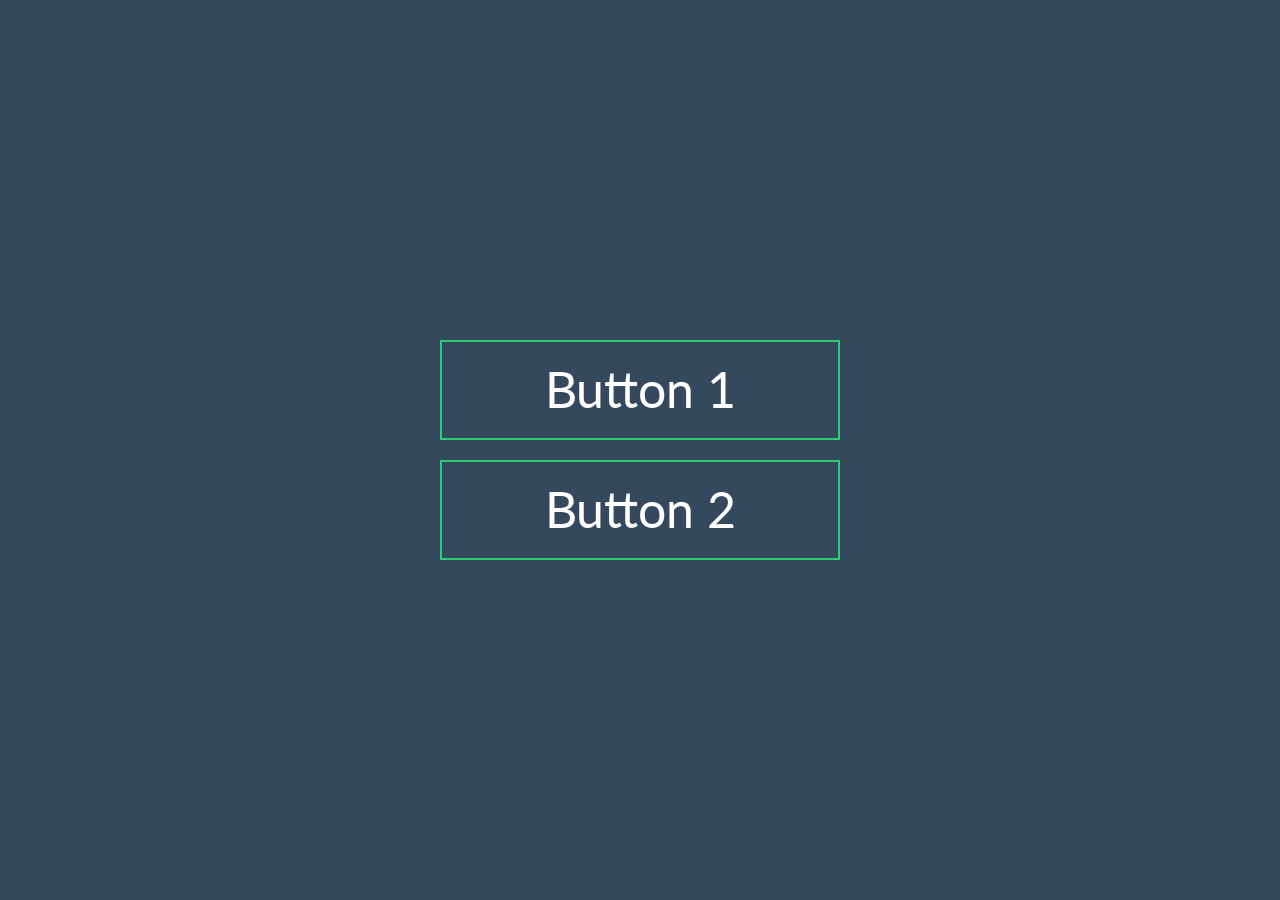
<file: Buttons/Awesome CSS Buttons Hover Effect/index.html>
<!DOCTYPE html>
<html lang="en">
<head>
    <meta charset="UTF-8">
    <meta name="viewport" content="width=device-width, initial-scale=1.0">
    <meta http-equiv="X-UA-Compatible" content="ie=edge">
    <link rel="stylesheet" href="./assets/css/normalize.css">
    <link href="https://fonts.googleapis.com/css?family=Lato:300,400,700&display=swap" rel="stylesheet">
    <link rel="stylesheet" href="./assets/css/styles.css">
    <title>Document</title>
</head>
<body>
    <div class="main-content">
        <button class="btn-ex-1">
            Button 1
        </button>
        <button class="btn-ex-2">
            Button 2
        </button>
    </div>
</body>
</html>
</file>
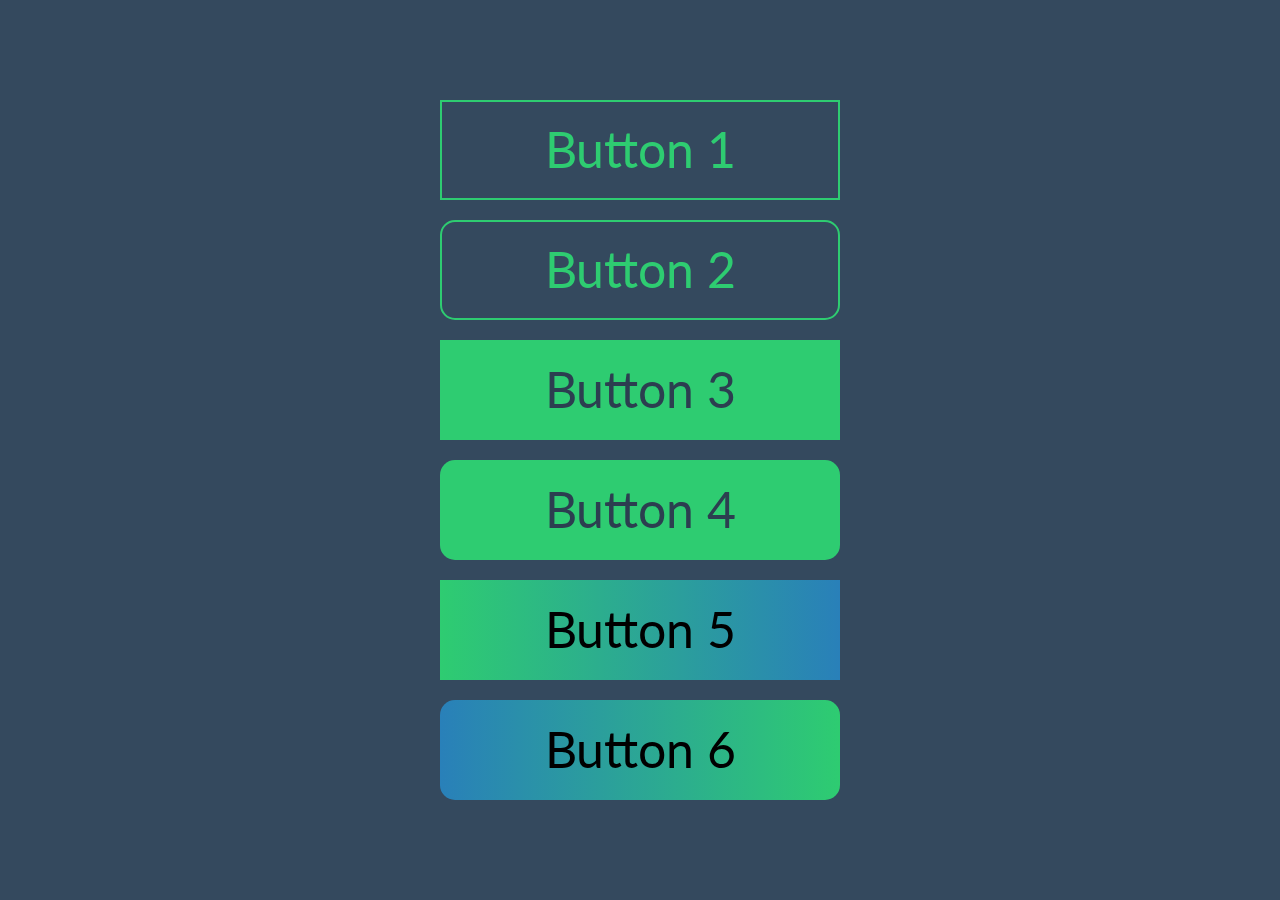
<file: Buttons/Awesome CSS Buttons/index.html>
<!DOCTYPE html>
<html lang="en">
<head>
    <meta charset="UTF-8">
    <meta name="viewport" content="width=device-width, initial-scale=1.0">
    <meta http-equiv="X-UA-Compatible" content="ie=edge">
    <link rel="stylesheet" href="./assets/css/normalize.css">
    <link href="https://fonts.googleapis.com/css?family=Lato:300,400,700&display=swap" rel="stylesheet">
    <link rel="stylesheet" href="./assets/css/styles.css">
    <title>Document</title>
</head>
<body>
    <div class="main-content">
        <button class="example_1">
            Button 1
        </button>
        <button class="example_2">
            Button 2
        </button>
        <button class="example_3">
            Button 3
        </button>
        <button class="example_4">
            Button 4
        </button>
        <button class="example_5">
            Button 5
        </button>
        <button class="example_6">
            Button 6
        </button>

    </div>
</body>
</html>
</file>
<file: Buttons/Awesome CSS Buttons Hover Effect/assets/css/styles.css>
.main-content {
    width: 100%;
    height: 100vh;
    display: flex;
    flex-direction: column;
    justify-content: center;
    align-items: center;
    background-color: #34495e;
    font-family: 'Lato', sans-serif;
}

.main-content .btn-ex-1{
    position: relative;
    width: 400px;
    height: 100px;
    font-size: 50px;
    background: transparent;
    outline: none;
    border: none;
    border: solid 2px #2ecc71;
    color: white;
    cursor: pointer;
    margin: 10px 0;
    overflow: hidden;
}

.main-content .btn-ex-1::before{
    transition: all .5s ease-out;
    position: absolute;
    content: '';
    height: 100px;
    width: 100px;
    top: -100px;
    left: -50px;
    background: #e67e22;
    z-index: 1;
    border-radius: 90%;
}

.main-content .btn-ex-1::after{
    transition: all .5s ease-out;
    position: absolute;
    content: '';
    height: 100px;
    width: 100px;
    bottom: -100px;
    right: -50px;
    background: #e67e22;
    border-radius: 90%;
    z-index: 1;
}

.main-content .btn-ex-1:hover::before{
    transition: all .5s ease-out;
    top: -50px;
}

.main-content .btn-ex-1:hover::after{
    transition: all .5s ease-out;
    bottom: -50px;
}

.main-content .btn-ex-2{
    position: relative;
    width: 400px;
    height: 100px;
    font-size: 50px;
    background: transparent;
    outline: none;
    border: none;
    border: solid 2px #2ecc71;
    color: white;
    cursor: pointer;
    margin: 10px 0;
    overflow: hidden;
}

.main-content .btn-ex-2::before{
    transition: all .5s ease-out;
    position: absolute;
    content: '';
    height: 100px;
    width: 100px;
    top: 0;
    left: -125px;
    background: #e67e22;
    z-index: 1;
    transform: rotate(45deg);
}

.main-content .btn-ex-2::after{
    transition: all .5s ease-out;
    position: absolute;
    content: '';
    height: 100px;
    width: 100px;
    top: 0;
    right: -125px;
    background: #e67e22;
    z-index: 1;
    transform: rotate(45deg);
}


.main-content .btn-ex-2:hover::before{
    transition: all .5s ease-out;
    left: -50px;
}

.main-content .btn-ex-2:hover::after{
    transition: all .5s ease-out;
    right: -50px;
}
</file>
<file: Buttons/Awesome CSS Buttons/assets/css/styles.css>
.main-content {
    width: 100%;
    height: 100vh;
    display: flex;
    flex-direction: column;
    justify-content: center;
    align-items: center;
    background-color: #34495e;
    font-family: 'Lato', sans-serif;
}

.main-content .example_1{
    width: 400px;
    height: 100px;
    font-size: 50px;
    background: transparent;
    outline: none;
    border: none;
    border: solid 2px #2ecc71;
    color: #2ecc71;
    cursor: pointer;
    margin: 10px 0;
}

.main-content .example_2{
    width: 400px;
    height: 100px;
    font-size: 50px;
    background: transparent;
    outline: none;
    border: none;
    border: solid 2px #2ecc71;
    color: #2ecc71;
    cursor: pointer;
    border-radius: 15px;
    margin: 10px 0;

}

.main-content .example_3{
    width: 400px;
    height: 100px;
    font-size: 50px;
    background-color: #2ecc71;
    border: none;
    margin: 10px 0;
    color: #2c3e50;
    outline: none;
    cursor: pointer;
}

.main-content .example_4{
    width: 400px;
    height: 100px;
    font-size: 50px;
    background-color: #2ecc71;
    border: none;
    margin: 10px 0;
    cursor: pointer;
    color: #2c3e50;
    border-radius: 15px;
    outline: none;
}

.main-content .example_5{
    width: 400px;
    height: 100px;
    font-size: 50px;
    border: none;
    margin: 10px 0;
    cursor: pointer;
    outline: none;
    background: linear-gradient(to right,#2ecc71,#2980b9);

}

.main-content .example_6{
    width: 400px;
    height: 100px;
    font-size: 50px;
    border: none;
    margin: 10px 0;
    cursor: pointer;
    outline: none;
    background: linear-gradient(to left,#2ecc71,#2980b9);
    border-radius: 15px;
}
</file>
